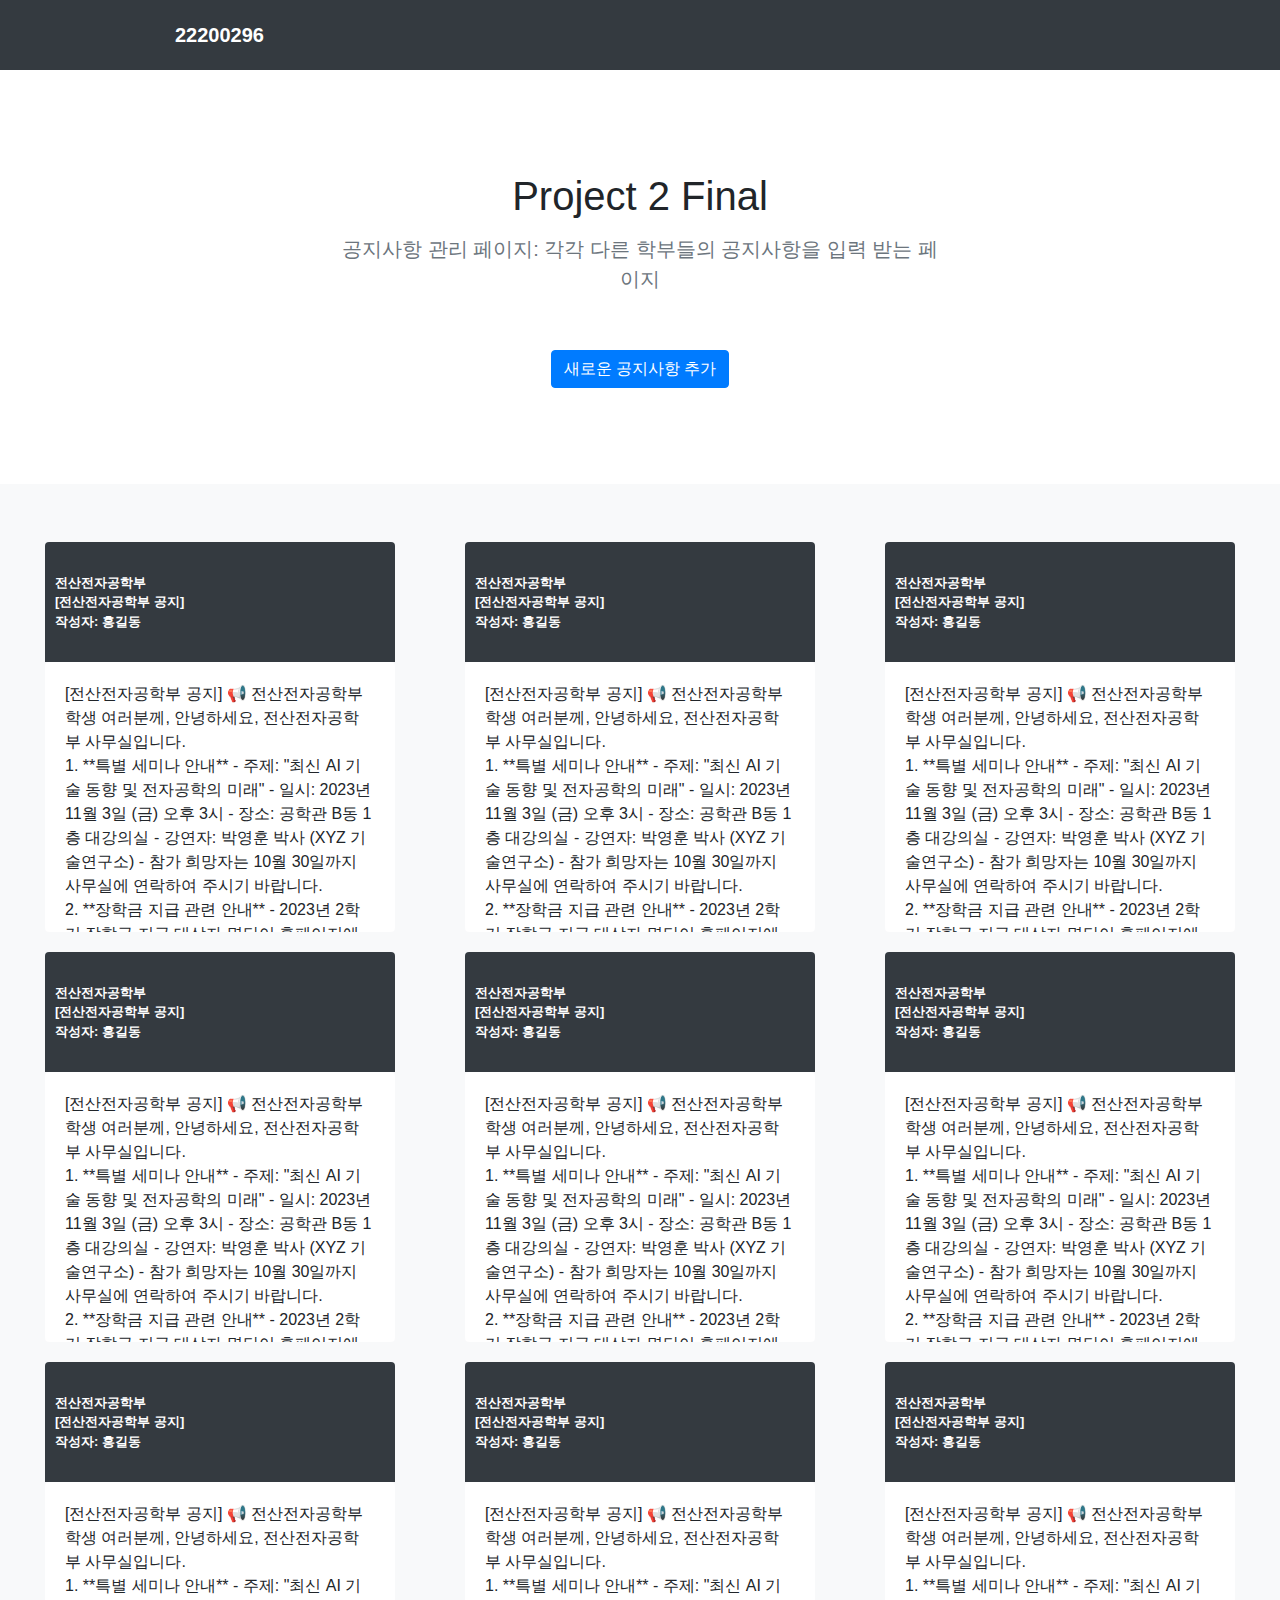
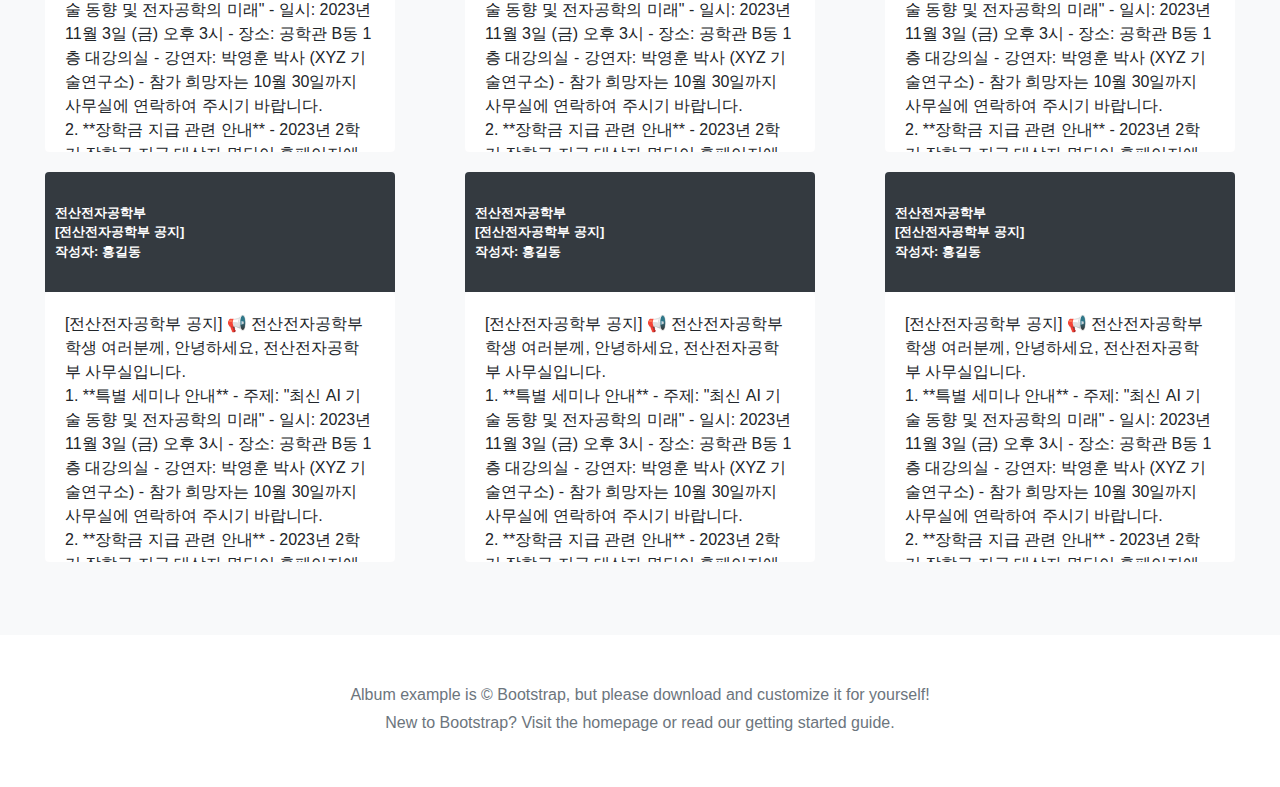
<file: index.html>
<!DOCTYPE html>
<html lang="en">
  <head>
    <meta charset="UTF-8" />
    <meta http-equiv="X-UA-Compatible" content="IE=edge" />
    <meta name="viewport" content="width=device-width, initial-scale=1.0" />
    <title>Project 2</title>
  </head>
  <link rel="stylesheet" href="mycss.css" />
  <body>
    <div>
      <div id="header">
        <p onclick="location.href=`index.html`">22200296</p>
      </div>
      <div id="bodyContainer">
        <h1>Project 2 Final</h1>
        <p>
          공지사항 관리 페이지: 각각 다른 학부들의 공지사항을 입력 받는 페이지
        </p>
        <div style="height: 40px"></div>
        <div>
          <button class="btn_primary" onclick="location.href=`add.html`">
            새로운 공지사항 추가
          </button>
        </div>
      </div>
      <div id="cardBackground">
        <div id="cardRow">
          <div
            id="card"
            onclick="event.stopPropagation(); location.href='view.html'">
            <div id="cardTop">
              전산전자공학부
              <br />
              [전산전자공학부 공지]
              <br />
              작성자: 홍길동
            </div>
            <div id="cardBottom">
              [전산전자공학부 공지] 📢 전산전자공학부 학생 여러분께, 안녕하세요,
              전산전자공학부 사무실입니다.
              <br />1. **특별 세미나 안내** - 주제: "최신 AI 기술 동향 및
              전자공학의 미래" - 일시: 2023년 11월 3일 (금) 오후 3시 - 장소:
              공학관 B동 1층 대강의실 - 강연자: 박영훈 박사 (XYZ 기술연구소) -
              참가 희망자는 10월 30일까지 사무실에 연락하여 주시기 바랍니다.
              <br />2. **장학금 지급 관련 안내** - 2023년 2학기 장학금 지급
              대상자 명단이 홈페이지에 게시되었습니다. - 장학금은 11월 10일에
              학생들의 등록금 계좌로 입금될 예정입니다. <br />3. **전공 도서관
              이용 안내** - 최근 도서관에 새로 도입된 전공 서적 및 전자 자료들이
              많이 준비되었습니다. - 학습에 필요한 자료나 서적은 도서관
              홈페이지에서 검색 및 예약이 가능합니다. <br />4. **중간고사 일정**
              - 중간고사 기간: 2023년 10월 20일 ~ 10월 27일 - 과목별 시험 일정
              및 장소는 각 교과목 담당 교수님께서 공지해주실 예정입니다.
              <br />마지막으로, 학업에 있어서 어려움이나 궁금한 점이 있으시다면
              언제든지 사무실에 연락하셔서 상담 받으시기 바랍니다. 여러분의
              노력에 항상 응원의 마음을 담아 응원하겠습니다. 감사합니다.
              전산전자공학부 사무실 올림.
              <div id="cardButton">
                <p>9ms</p>
              </div>
            </div>
          </div>
          <div
            id="card"
            onclick="event.stopPropagation(); location.href='view.html'">
            <div id="cardTop">
              전산전자공학부
              <br />
              [전산전자공학부 공지]
              <br />
              작성자: 홍길동
            </div>
            <div id="cardBottom">
              [전산전자공학부 공지] 📢 전산전자공학부 학생 여러분께, 안녕하세요,
              전산전자공학부 사무실입니다.
              <br />1. **특별 세미나 안내** - 주제: "최신 AI 기술 동향 및
              전자공학의 미래" - 일시: 2023년 11월 3일 (금) 오후 3시 - 장소:
              공학관 B동 1층 대강의실 - 강연자: 박영훈 박사 (XYZ 기술연구소) -
              참가 희망자는 10월 30일까지 사무실에 연락하여 주시기 바랍니다.
              <br />2. **장학금 지급 관련 안내** - 2023년 2학기 장학금 지급
              대상자 명단이 홈페이지에 게시되었습니다. - 장학금은 11월 10일에
              학생들의 등록금 계좌로 입금될 예정입니다. <br />3. **전공 도서관
              이용 안내** - 최근 도서관에 새로 도입된 전공 서적 및 전자 자료들이
              많이 준비되었습니다. - 학습에 필요한 자료나 서적은 도서관
              홈페이지에서 검색 및 예약이 가능합니다. <br />4. **중간고사 일정**
              - 중간고사 기간: 2023년 10월 20일 ~ 10월 27일 - 과목별 시험 일정
              및 장소는 각 교과목 담당 교수님께서 공지해주실 예정입니다.
              <br />마지막으로, 학업에 있어서 어려움이나 궁금한 점이 있으시다면
              언제든지 사무실에 연락하셔서 상담 받으시기 바랍니다. 여러분의
              노력에 항상 응원의 마음을 담아 응원하겠습니다. 감사합니다.
              전산전자공학부 사무실 올림.
              <div id="cardButton">
                <p>9ms</p>
              </div>
            </div>
          </div>
          <div
            id="card"
            onclick="event.stopPropagation(); location.href='view.html'">
            <div id="cardTop">
              전산전자공학부
              <br />
              [전산전자공학부 공지]
              <br />
              작성자: 홍길동
            </div>
            <div id="cardBottom">
              [전산전자공학부 공지] 📢 전산전자공학부 학생 여러분께, 안녕하세요,
              전산전자공학부 사무실입니다.
              <br />1. **특별 세미나 안내** - 주제: "최신 AI 기술 동향 및
              전자공학의 미래" - 일시: 2023년 11월 3일 (금) 오후 3시 - 장소:
              공학관 B동 1층 대강의실 - 강연자: 박영훈 박사 (XYZ 기술연구소) -
              참가 희망자는 10월 30일까지 사무실에 연락하여 주시기 바랍니다.
              <br />2. **장학금 지급 관련 안내** - 2023년 2학기 장학금 지급
              대상자 명단이 홈페이지에 게시되었습니다. - 장학금은 11월 10일에
              학생들의 등록금 계좌로 입금될 예정입니다. <br />3. **전공 도서관
              이용 안내** - 최근 도서관에 새로 도입된 전공 서적 및 전자 자료들이
              많이 준비되었습니다. - 학습에 필요한 자료나 서적은 도서관
              홈페이지에서 검색 및 예약이 가능합니다. <br />4. **중간고사 일정**
              - 중간고사 기간: 2023년 10월 20일 ~ 10월 27일 - 과목별 시험 일정
              및 장소는 각 교과목 담당 교수님께서 공지해주실 예정입니다.
              <br />마지막으로, 학업에 있어서 어려움이나 궁금한 점이 있으시다면
              언제든지 사무실에 연락하셔서 상담 받으시기 바랍니다. 여러분의
              노력에 항상 응원의 마음을 담아 응원하겠습니다. 감사합니다.
              전산전자공학부 사무실 올림.
              <div id="cardButton">
                <p>9ms</p>
              </div>
            </div>
          </div>
          <div
            id="card"
            onclick="event.stopPropagation(); location.href='view.html'">
            <div id="cardTop">
              전산전자공학부
              <br />
              [전산전자공학부 공지]
              <br />
              작성자: 홍길동
            </div>
            <div id="cardBottom">
              [전산전자공학부 공지] 📢 전산전자공학부 학생 여러분께, 안녕하세요,
              전산전자공학부 사무실입니다.
              <br />1. **특별 세미나 안내** - 주제: "최신 AI 기술 동향 및
              전자공학의 미래" - 일시: 2023년 11월 3일 (금) 오후 3시 - 장소:
              공학관 B동 1층 대강의실 - 강연자: 박영훈 박사 (XYZ 기술연구소) -
              참가 희망자는 10월 30일까지 사무실에 연락하여 주시기 바랍니다.
              <br />2. **장학금 지급 관련 안내** - 2023년 2학기 장학금 지급
              대상자 명단이 홈페이지에 게시되었습니다. - 장학금은 11월 10일에
              학생들의 등록금 계좌로 입금될 예정입니다. <br />3. **전공 도서관
              이용 안내** - 최근 도서관에 새로 도입된 전공 서적 및 전자 자료들이
              많이 준비되었습니다. - 학습에 필요한 자료나 서적은 도서관
              홈페이지에서 검색 및 예약이 가능합니다. <br />4. **중간고사 일정**
              - 중간고사 기간: 2023년 10월 20일 ~ 10월 27일 - 과목별 시험 일정
              및 장소는 각 교과목 담당 교수님께서 공지해주실 예정입니다.
              <br />마지막으로, 학업에 있어서 어려움이나 궁금한 점이 있으시다면
              언제든지 사무실에 연락하셔서 상담 받으시기 바랍니다. 여러분의
              노력에 항상 응원의 마음을 담아 응원하겠습니다. 감사합니다.
              전산전자공학부 사무실 올림.
              <div id="cardButton">
                <p>9ms</p>
              </div>
            </div>
          </div>
          <div
            id="card"
            onclick="event.stopPropagation(); location.href='view.html'">
            <div id="cardTop">
              전산전자공학부
              <br />
              [전산전자공학부 공지]
              <br />
              작성자: 홍길동
            </div>
            <div id="cardBottom">
              [전산전자공학부 공지] 📢 전산전자공학부 학생 여러분께, 안녕하세요,
              전산전자공학부 사무실입니다.
              <br />1. **특별 세미나 안내** - 주제: "최신 AI 기술 동향 및
              전자공학의 미래" - 일시: 2023년 11월 3일 (금) 오후 3시 - 장소:
              공학관 B동 1층 대강의실 - 강연자: 박영훈 박사 (XYZ 기술연구소) -
              참가 희망자는 10월 30일까지 사무실에 연락하여 주시기 바랍니다.
              <br />2. **장학금 지급 관련 안내** - 2023년 2학기 장학금 지급
              대상자 명단이 홈페이지에 게시되었습니다. - 장학금은 11월 10일에
              학생들의 등록금 계좌로 입금될 예정입니다. <br />3. **전공 도서관
              이용 안내** - 최근 도서관에 새로 도입된 전공 서적 및 전자 자료들이
              많이 준비되었습니다. - 학습에 필요한 자료나 서적은 도서관
              홈페이지에서 검색 및 예약이 가능합니다. <br />4. **중간고사 일정**
              - 중간고사 기간: 2023년 10월 20일 ~ 10월 27일 - 과목별 시험 일정
              및 장소는 각 교과목 담당 교수님께서 공지해주실 예정입니다.
              <br />마지막으로, 학업에 있어서 어려움이나 궁금한 점이 있으시다면
              언제든지 사무실에 연락하셔서 상담 받으시기 바랍니다. 여러분의
              노력에 항상 응원의 마음을 담아 응원하겠습니다. 감사합니다.
              전산전자공학부 사무실 올림.
              <div id="cardButton">
                <p>9ms</p>
              </div>
            </div>
          </div>
          <div
            id="card"
            onclick="event.stopPropagation(); location.href='view.html'">
            <div id="cardTop">
              전산전자공학부
              <br />
              [전산전자공학부 공지]
              <br />
              작성자: 홍길동
            </div>
            <div id="cardBottom">
              [전산전자공학부 공지] 📢 전산전자공학부 학생 여러분께, 안녕하세요,
              전산전자공학부 사무실입니다.
              <br />1. **특별 세미나 안내** - 주제: "최신 AI 기술 동향 및
              전자공학의 미래" - 일시: 2023년 11월 3일 (금) 오후 3시 - 장소:
              공학관 B동 1층 대강의실 - 강연자: 박영훈 박사 (XYZ 기술연구소) -
              참가 희망자는 10월 30일까지 사무실에 연락하여 주시기 바랍니다.
              <br />2. **장학금 지급 관련 안내** - 2023년 2학기 장학금 지급
              대상자 명단이 홈페이지에 게시되었습니다. - 장학금은 11월 10일에
              학생들의 등록금 계좌로 입금될 예정입니다. <br />3. **전공 도서관
              이용 안내** - 최근 도서관에 새로 도입된 전공 서적 및 전자 자료들이
              많이 준비되었습니다. - 학습에 필요한 자료나 서적은 도서관
              홈페이지에서 검색 및 예약이 가능합니다. <br />4. **중간고사 일정**
              - 중간고사 기간: 2023년 10월 20일 ~ 10월 27일 - 과목별 시험 일정
              및 장소는 각 교과목 담당 교수님께서 공지해주실 예정입니다.
              <br />마지막으로, 학업에 있어서 어려움이나 궁금한 점이 있으시다면
              언제든지 사무실에 연락하셔서 상담 받으시기 바랍니다. 여러분의
              노력에 항상 응원의 마음을 담아 응원하겠습니다. 감사합니다.
              전산전자공학부 사무실 올림.
              <div id="cardButton">
                <p>9ms</p>
              </div>
            </div>
          </div>
          <div
            id="card"
            onclick="event.stopPropagation(); location.href='view.html'">
            <div id="cardTop">
              전산전자공학부
              <br />
              [전산전자공학부 공지]
              <br />
              작성자: 홍길동
            </div>
            <div id="cardBottom">
              [전산전자공학부 공지] 📢 전산전자공학부 학생 여러분께, 안녕하세요,
              전산전자공학부 사무실입니다.
              <br />1. **특별 세미나 안내** - 주제: "최신 AI 기술 동향 및
              전자공학의 미래" - 일시: 2023년 11월 3일 (금) 오후 3시 - 장소:
              공학관 B동 1층 대강의실 - 강연자: 박영훈 박사 (XYZ 기술연구소) -
              참가 희망자는 10월 30일까지 사무실에 연락하여 주시기 바랍니다.
              <br />2. **장학금 지급 관련 안내** - 2023년 2학기 장학금 지급
              대상자 명단이 홈페이지에 게시되었습니다. - 장학금은 11월 10일에
              학생들의 등록금 계좌로 입금될 예정입니다. <br />3. **전공 도서관
              이용 안내** - 최근 도서관에 새로 도입된 전공 서적 및 전자 자료들이
              많이 준비되었습니다. - 학습에 필요한 자료나 서적은 도서관
              홈페이지에서 검색 및 예약이 가능합니다. <br />4. **중간고사 일정**
              - 중간고사 기간: 2023년 10월 20일 ~ 10월 27일 - 과목별 시험 일정
              및 장소는 각 교과목 담당 교수님께서 공지해주실 예정입니다.
              <br />마지막으로, 학업에 있어서 어려움이나 궁금한 점이 있으시다면
              언제든지 사무실에 연락하셔서 상담 받으시기 바랍니다. 여러분의
              노력에 항상 응원의 마음을 담아 응원하겠습니다. 감사합니다.
              전산전자공학부 사무실 올림.
              <div id="cardButton">
                <p>9ms</p>
              </div>
            </div>
          </div>
          <div
            id="card"
            onclick="event.stopPropagation(); location.href='view.html'">
            <div id="cardTop">
              전산전자공학부
              <br />
              [전산전자공학부 공지]
              <br />
              작성자: 홍길동
            </div>
            <div id="cardBottom">
              [전산전자공학부 공지] 📢 전산전자공학부 학생 여러분께, 안녕하세요,
              전산전자공학부 사무실입니다.
              <br />1. **특별 세미나 안내** - 주제: "최신 AI 기술 동향 및
              전자공학의 미래" - 일시: 2023년 11월 3일 (금) 오후 3시 - 장소:
              공학관 B동 1층 대강의실 - 강연자: 박영훈 박사 (XYZ 기술연구소) -
              참가 희망자는 10월 30일까지 사무실에 연락하여 주시기 바랍니다.
              <br />2. **장학금 지급 관련 안내** - 2023년 2학기 장학금 지급
              대상자 명단이 홈페이지에 게시되었습니다. - 장학금은 11월 10일에
              학생들의 등록금 계좌로 입금될 예정입니다. <br />3. **전공 도서관
              이용 안내** - 최근 도서관에 새로 도입된 전공 서적 및 전자 자료들이
              많이 준비되었습니다. - 학습에 필요한 자료나 서적은 도서관
              홈페이지에서 검색 및 예약이 가능합니다. <br />4. **중간고사 일정**
              - 중간고사 기간: 2023년 10월 20일 ~ 10월 27일 - 과목별 시험 일정
              및 장소는 각 교과목 담당 교수님께서 공지해주실 예정입니다.
              <br />마지막으로, 학업에 있어서 어려움이나 궁금한 점이 있으시다면
              언제든지 사무실에 연락하셔서 상담 받으시기 바랍니다. 여러분의
              노력에 항상 응원의 마음을 담아 응원하겠습니다. 감사합니다.
              전산전자공학부 사무실 올림.
              <div id="cardButton">
                <p>9ms</p>
              </div>
            </div>
          </div>
          <div
            id="card"
            onclick="event.stopPropagation(); location.href='view.html'">
            <div id="cardTop">
              전산전자공학부
              <br />
              [전산전자공학부 공지]
              <br />
              작성자: 홍길동
            </div>
            <div id="cardBottom">
              [전산전자공학부 공지] 📢 전산전자공학부 학생 여러분께, 안녕하세요,
              전산전자공학부 사무실입니다.
              <br />1. **특별 세미나 안내** - 주제: "최신 AI 기술 동향 및
              전자공학의 미래" - 일시: 2023년 11월 3일 (금) 오후 3시 - 장소:
              공학관 B동 1층 대강의실 - 강연자: 박영훈 박사 (XYZ 기술연구소) -
              참가 희망자는 10월 30일까지 사무실에 연락하여 주시기 바랍니다.
              <br />2. **장학금 지급 관련 안내** - 2023년 2학기 장학금 지급
              대상자 명단이 홈페이지에 게시되었습니다. - 장학금은 11월 10일에
              학생들의 등록금 계좌로 입금될 예정입니다. <br />3. **전공 도서관
              이용 안내** - 최근 도서관에 새로 도입된 전공 서적 및 전자 자료들이
              많이 준비되었습니다. - 학습에 필요한 자료나 서적은 도서관
              홈페이지에서 검색 및 예약이 가능합니다. <br />4. **중간고사 일정**
              - 중간고사 기간: 2023년 10월 20일 ~ 10월 27일 - 과목별 시험 일정
              및 장소는 각 교과목 담당 교수님께서 공지해주실 예정입니다.
              <br />마지막으로, 학업에 있어서 어려움이나 궁금한 점이 있으시다면
              언제든지 사무실에 연락하셔서 상담 받으시기 바랍니다. 여러분의
              노력에 항상 응원의 마음을 담아 응원하겠습니다. 감사합니다.
              전산전자공학부 사무실 올림.
              <div id="cardButton">
                <p>9ms</p>
              </div>
            </div>
          </div>
          <div
            id="card"
            onclick="event.stopPropagation(); location.href='view.html'">
            <div id="cardTop">
              전산전자공학부
              <br />
              [전산전자공학부 공지]
              <br />
              작성자: 홍길동
            </div>
            <div id="cardBottom">
              [전산전자공학부 공지] 📢 전산전자공학부 학생 여러분께, 안녕하세요,
              전산전자공학부 사무실입니다.
              <br />1. **특별 세미나 안내** - 주제: "최신 AI 기술 동향 및
              전자공학의 미래" - 일시: 2023년 11월 3일 (금) 오후 3시 - 장소:
              공학관 B동 1층 대강의실 - 강연자: 박영훈 박사 (XYZ 기술연구소) -
              참가 희망자는 10월 30일까지 사무실에 연락하여 주시기 바랍니다.
              <br />2. **장학금 지급 관련 안내** - 2023년 2학기 장학금 지급
              대상자 명단이 홈페이지에 게시되었습니다. - 장학금은 11월 10일에
              학생들의 등록금 계좌로 입금될 예정입니다. <br />3. **전공 도서관
              이용 안내** - 최근 도서관에 새로 도입된 전공 서적 및 전자 자료들이
              많이 준비되었습니다. - 학습에 필요한 자료나 서적은 도서관
              홈페이지에서 검색 및 예약이 가능합니다. <br />4. **중간고사 일정**
              - 중간고사 기간: 2023년 10월 20일 ~ 10월 27일 - 과목별 시험 일정
              및 장소는 각 교과목 담당 교수님께서 공지해주실 예정입니다.
              <br />마지막으로, 학업에 있어서 어려움이나 궁금한 점이 있으시다면
              언제든지 사무실에 연락하셔서 상담 받으시기 바랍니다. 여러분의
              노력에 항상 응원의 마음을 담아 응원하겠습니다. 감사합니다.
              전산전자공학부 사무실 올림.
              <div id="cardButton">
                <p>9ms</p>
              </div>
            </div>
          </div>
          <div
            id="card"
            onclick="event.stopPropagation(); location.href='view.html'">
            <div id="cardTop">
              전산전자공학부
              <br />
              [전산전자공학부 공지]
              <br />
              작성자: 홍길동
            </div>
            <div id="cardBottom">
              [전산전자공학부 공지] 📢 전산전자공학부 학생 여러분께, 안녕하세요,
              전산전자공학부 사무실입니다.
              <br />1. **특별 세미나 안내** - 주제: "최신 AI 기술 동향 및
              전자공학의 미래" - 일시: 2023년 11월 3일 (금) 오후 3시 - 장소:
              공학관 B동 1층 대강의실 - 강연자: 박영훈 박사 (XYZ 기술연구소) -
              참가 희망자는 10월 30일까지 사무실에 연락하여 주시기 바랍니다.
              <br />2. **장학금 지급 관련 안내** - 2023년 2학기 장학금 지급
              대상자 명단이 홈페이지에 게시되었습니다. - 장학금은 11월 10일에
              학생들의 등록금 계좌로 입금될 예정입니다. <br />3. **전공 도서관
              이용 안내** - 최근 도서관에 새로 도입된 전공 서적 및 전자 자료들이
              많이 준비되었습니다. - 학습에 필요한 자료나 서적은 도서관
              홈페이지에서 검색 및 예약이 가능합니다. <br />4. **중간고사 일정**
              - 중간고사 기간: 2023년 10월 20일 ~ 10월 27일 - 과목별 시험 일정
              및 장소는 각 교과목 담당 교수님께서 공지해주실 예정입니다.
              <br />마지막으로, 학업에 있어서 어려움이나 궁금한 점이 있으시다면
              언제든지 사무실에 연락하셔서 상담 받으시기 바랍니다. 여러분의
              노력에 항상 응원의 마음을 담아 응원하겠습니다. 감사합니다.
              전산전자공학부 사무실 올림.
              <div id="cardButton">
                <p>9ms</p>
              </div>
            </div>
          </div>
          <div
            id="card"
            onclick="event.stopPropagation(); location.href='view.html'">
            <div id="cardTop">
              전산전자공학부
              <br />
              [전산전자공학부 공지]
              <br />
              작성자: 홍길동
            </div>
            <div id="cardBottom">
              [전산전자공학부 공지] 📢 전산전자공학부 학생 여러분께, 안녕하세요,
              전산전자공학부 사무실입니다.
              <br />1. **특별 세미나 안내** - 주제: "최신 AI 기술 동향 및
              전자공학의 미래" - 일시: 2023년 11월 3일 (금) 오후 3시 - 장소:
              공학관 B동 1층 대강의실 - 강연자: 박영훈 박사 (XYZ 기술연구소) -
              참가 희망자는 10월 30일까지 사무실에 연락하여 주시기 바랍니다.
              <br />2. **장학금 지급 관련 안내** - 2023년 2학기 장학금 지급
              대상자 명단이 홈페이지에 게시되었습니다. - 장학금은 11월 10일에
              학생들의 등록금 계좌로 입금될 예정입니다. <br />3. **전공 도서관
              이용 안내** - 최근 도서관에 새로 도입된 전공 서적 및 전자 자료들이
              많이 준비되었습니다. - 학습에 필요한 자료나 서적은 도서관
              홈페이지에서 검색 및 예약이 가능합니다. <br />4. **중간고사 일정**
              - 중간고사 기간: 2023년 10월 20일 ~ 10월 27일 - 과목별 시험 일정
              및 장소는 각 교과목 담당 교수님께서 공지해주실 예정입니다.
              <br />마지막으로, 학업에 있어서 어려움이나 궁금한 점이 있으시다면
              언제든지 사무실에 연락하셔서 상담 받으시기 바랍니다. 여러분의
              노력에 항상 응원의 마음을 담아 응원하겠습니다. 감사합니다.
              전산전자공학부 사무실 올림.
              <div id="cardButton">
                <p>9ms</p>
              </div>
            </div>
          </div>
        </div>
      </div>
      <footer>
        <p>
          Album example is © Bootstrap, but please download and customize it for
          yourself!
        </p>
        <p>
          New to Bootstrap? Visit the homepage or read our getting started
          guide.
        </p>
      </footer>
    </div>
  </body>
</html>
</file>
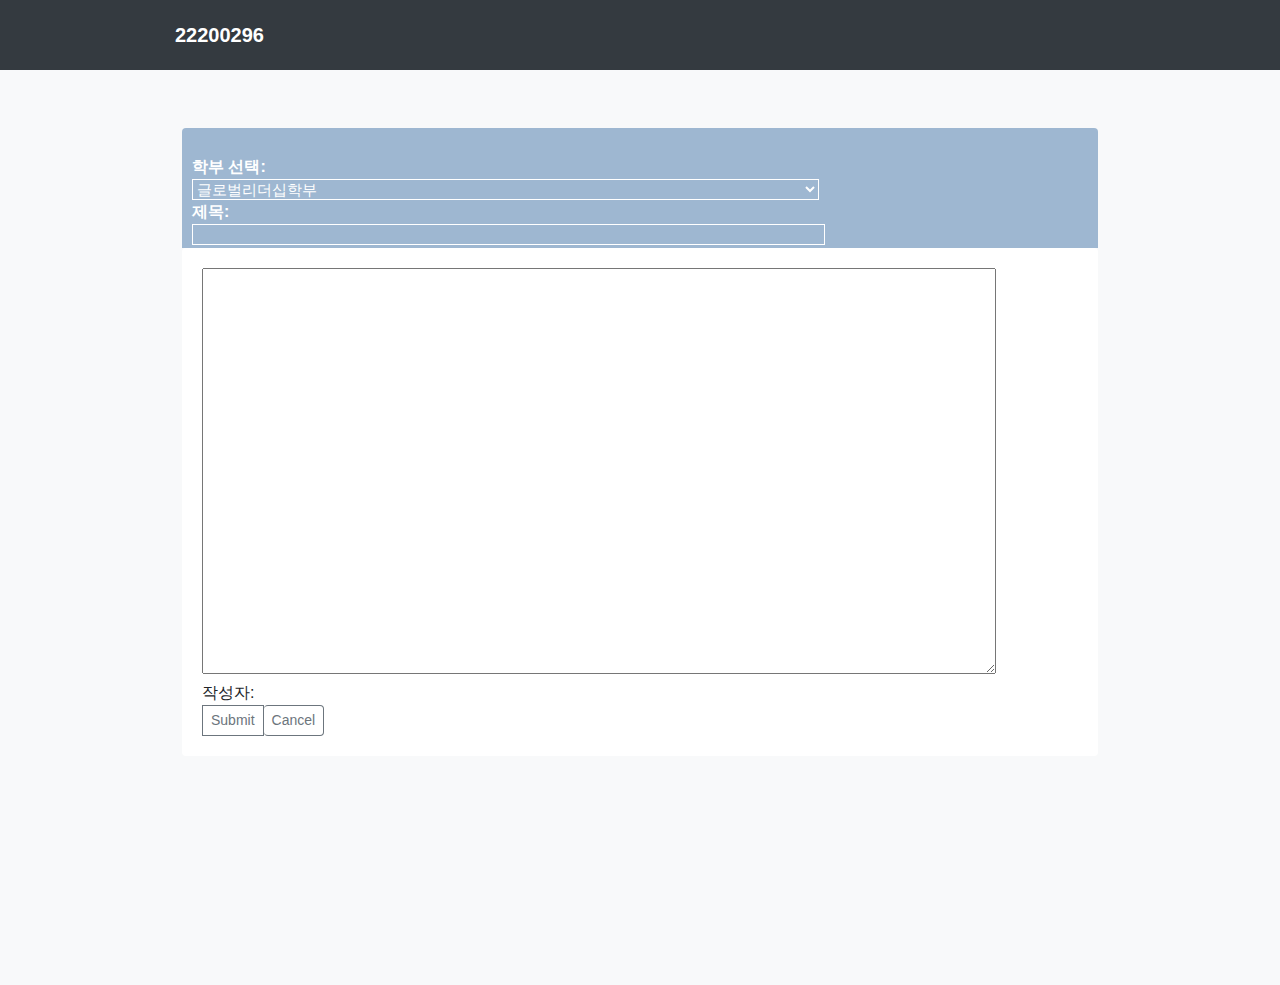
<file: add.html>
<!DOCTYPE html>
<html lang="en">
  <head>
    <meta charset="UTF-8" />
    <meta http-equiv="X-UA-Compatible" content="IE=edge" />
    <meta name="viewport" content="width=device-width, initial-scale=1.0" />
    <title>add</title>
  </head>
  <link rel="stylesheet" href="mycss.css" />
  <script>
 function validateForm() {
    let title = document.getElementById('noticeTitle').value;
    let department = document.querySelector('select[name="department"]').value;
    let context = document.getElementById('cardViewContext').value;

    if (!title.trim() || !department || !context.trim()) {
        window.alert("제목, 학부, 내용을 모두 입력해주세요!");
        return false;
    }

    let addNotice = window.confirm("해당 공지사항을 저장할까요?");
    if(addNotice){
        window.location.href = `index.html`;
        return false;  
    } else {
        return false;
    }
}

   </script>
  <body>
    <div>
      <div id="header">
        <p onclick="location.href=`index.html`">22200296</p>
      </div>
      <div id="cardViewBackground">
        <form id="cardView" action="submit_path_here" method="post" onsubmit="return validateForm();">
          <div id="cardViewTop">
            <br />
            학부 선택:
            <select name="department">
              <option value="1">글로벌리더십학부</option>
              <option value="2">국제어문학부</option>
              <option value="3">경영경제학부</option>
              <option value="4">법학부</option>
              <option value="5">커뮤니케이션학부</option>
              <option value="6">공간환경시스템공학부</option>
              <option value="7">기계제어공학부</option>
              <option value="8">콘텐츠융합디자인학부</option>
              <option value="9">생명과학부</option>
              <option value="10">전산전자공학부</option>
              <option value="11">상담심리사회복지학부</option>
              <option value="12">ICT창업학부</option>
            </select>
            제목:
            <input
              id="noticeTitle"
              type="text"
              value="" />
          </div>
          <div id="cardViewBottom">
            <textarea id="cardViewContext"></textarea>
            <br/>
            <label for="author">
              작성자: </label>
            <input type="text" id="author" name="author" value="익명">
            <div id="cardButton">
              <div id="editBtn">
                <input type="submit" id="cardButtonLeft" value="Submit">
            <button type="button" id="cardButtonRight" onclick="location.href=`index.html`">Cancel</button>
              </div>
            
            </div>
          </form>
        </div>
      </div>
    </div>
  </body>
</html>
</file>
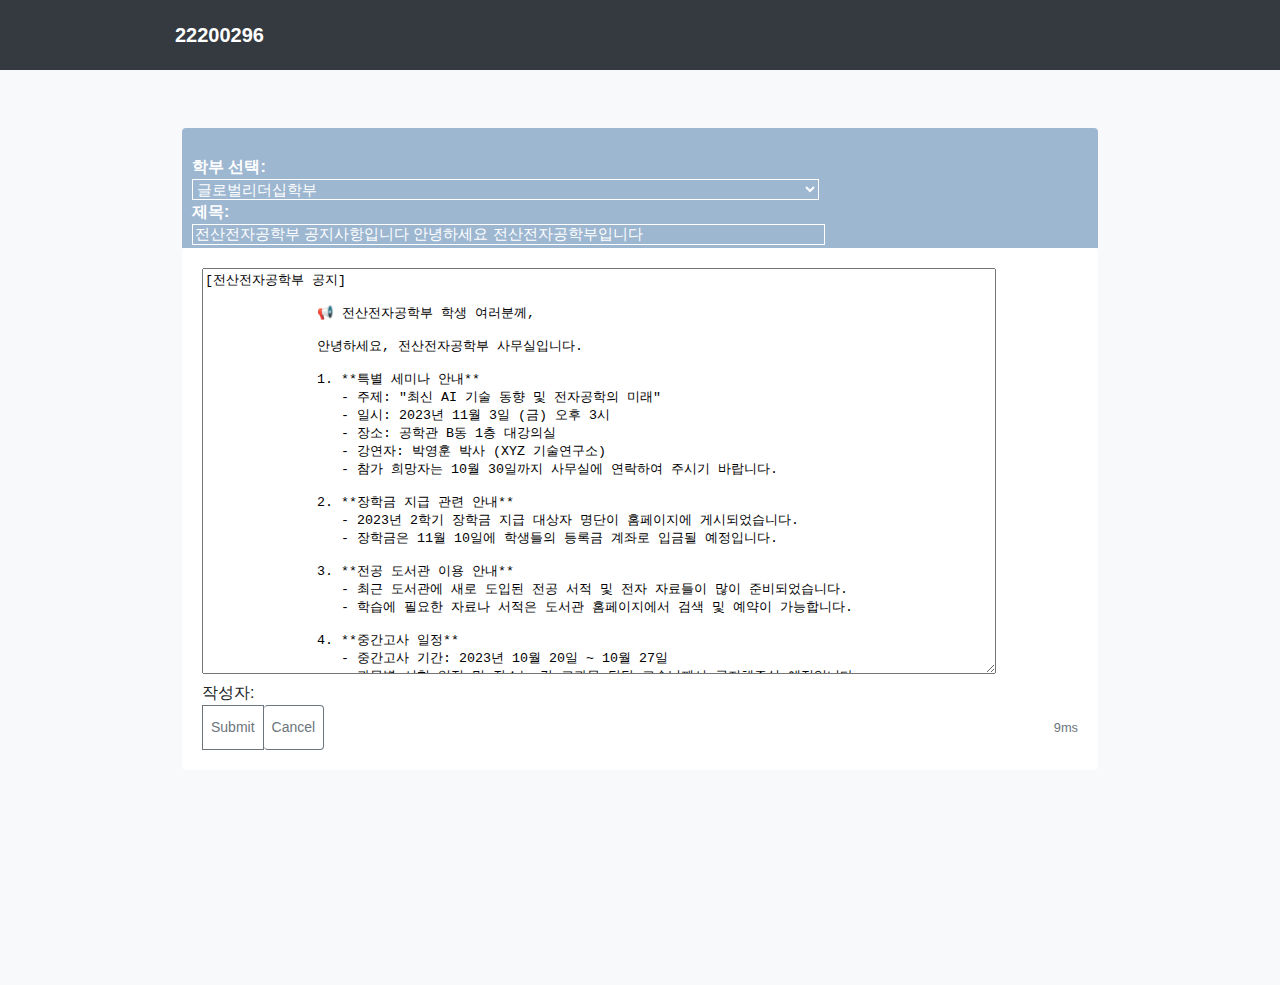
<file: edit.html>
<!DOCTYPE html>
<html lang="en">
  <head>
    <meta charset="UTF-8" />
    <meta http-equiv="X-UA-Compatible" content="IE=edge" />
    <meta name="viewport" content="width=device-width, initial-scale=1.0" />
    <title>edit</title>
  </head>
  <link rel="stylesheet" href="mycss.css" />
  <script>
   function validateForm() {
    let title = document.getElementById('noticeTitle').value;
    let department = document.querySelector('select[name="department"]').value;
    let context = document.getElementById('cardViewContext').value;

    if (!title.trim() || !department || !context.trim()) {
        window.alert("제목, 학부, 내용을 모두 입력해주세요!");
        return false;
    }
    let editNotice = window.confirm("해당 공지사항을 수정할까요?");
    if(editNotice){
        window.location.href = `view.html`;
        return false;  
    } else {
        return false;
    }
}
  </script>
  <body>
    <div>
      <div id="header">
        <p onclick="location.href=`index.html`">22200296</p>
      </div>
      <div id="cardViewBackground">
        <form id="cardView" action="submit_path_here" method="post" onsubmit="return validateForm();">
          <div id="cardViewTop">
            <br />
            학부 선택:
            <select name="department">
              <option value="1">글로벌리더십학부</option>
              <option value="2">국제어문학부</option>
              <option value="3">경영경제학부</option>
              <option value="4">법학부</option>
              <option value="5">커뮤니케이션학부</option>
              <option value="6">공간환경시스템공학부</option>
              <option value="7">기계제어공학부</option>
              <option value="8">콘텐츠융합디자인학부</option>
              <option value="9">생명과학부</option>
              <option value="10">전산전자공학부</option>
              <option value="11">상담심리사회복지학부</option>
              <option value="12">ICT창업학부</option>
            </select>
            제목:
            <input
              id="noticeTitle"
              type="text"
              value="전산전자공학부 공지사항입니다 안녕하세요 전산전자공학부입니다" />
          </div>
          <div id="cardViewBottom">
            <textarea id="cardViewContext">[전산전자공학부 공지]

              📢 전산전자공학부 학생 여러분께,
              
              안녕하세요, 전산전자공학부 사무실입니다.
              
              1. **특별 세미나 안내**
                 - 주제: "최신 AI 기술 동향 및 전자공학의 미래"
                 - 일시: 2023년 11월 3일 (금) 오후 3시
                 - 장소: 공학관 B동 1층 대강의실
                 - 강연자: 박영훈 박사 (XYZ 기술연구소)
                 - 참가 희망자는 10월 30일까지 사무실에 연락하여 주시기 바랍니다.
              
              2. **장학금 지급 관련 안내**
                 - 2023년 2학기 장학금 지급 대상자 명단이 홈페이지에 게시되었습니다.
                 - 장학금은 11월 10일에 학생들의 등록금 계좌로 입금될 예정입니다.
                 
              3. **전공 도서관 이용 안내**
                 - 최근 도서관에 새로 도입된 전공 서적 및 전자 자료들이 많이 준비되었습니다. 
                 - 학습에 필요한 자료나 서적은 도서관 홈페이지에서 검색 및 예약이 가능합니다.
              
              4. **중간고사 일정**
                 - 중간고사 기간: 2023년 10월 20일 ~ 10월 27일
                 - 과목별 시험 일정 및 장소는 각 교과목 담당 교수님께서 공지해주실 예정입니다.
              
              마지막으로, 학업에 있어서 어려움이나 궁금한 점이 있으시다면 언제든지 사무실에 연락하셔서 상담 받으시기 바랍니다. 여러분의 노력에 항상 응원의 마음을 담아 응원하겠습니다. 
              
              감사합니다.
              
              전산전자공학부 사무실 올림.</textarea>
            <br/>
            <label for="author">
              작성자: </label>
            <input type="text" id="author" name="author" value="익명">
            <div id="cardButton">
              <div id="editBtn">
                <input type="submit" id="cardButtonLeft" value="Submit">
                <button type="button" id="cardButtonRight" onclick="location.href=`index.html`">Cancel</button>
              </div>
              <p>9ms</p>
            </div>
          </form>
        </div>
      </div>
    </div>
  </body>
</html>
</file>
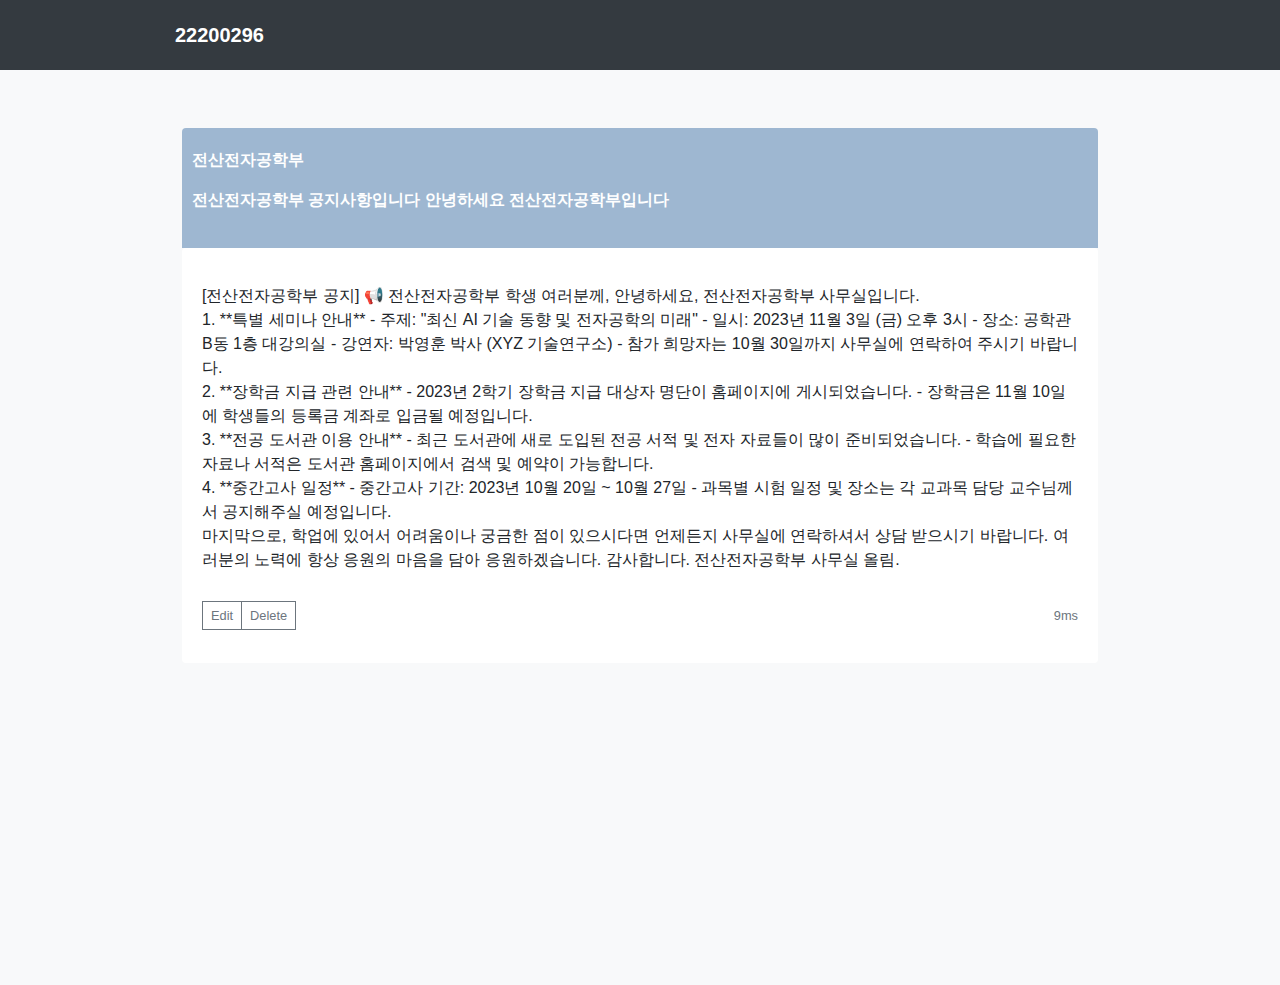
<file: view.html>
<!DOCTYPE html>
<html lang="en">
  <head>
    <meta charset="UTF-8" />
    <meta http-equiv="X-UA-Compatible" content="IE=edge" />
    <meta name="viewport" content="width=device-width, initial-scale=1.0" />
    <title>view</title>
  </head>
  <link rel="stylesheet" href="mycss.css" />
  <script>
    function deleteNotice() {
      let deleteNotice = window.confirm("해당 공지사항을 삭제할까요?");
      if (deleteNotice) {
        window.alert("해당 공지사항을 삭제하였습니다.");
        window.location.href = `index.html`;
      }
    }
  </script>
  <body>
    <div>
      <div id="header">
        <p onclick="location.href=`index.html`">22200296</p>
      </div>
      <div id="cardViewBackground">
        <div id="cardView">
          <div id="cardViewTop">
            전산전자공학부
            <br />
            <p id="noticeTitle">
              전산전자공학부 공지사항입니다 안녕하세요 전산전자공학부입니다
            </p>
          </div>
          <div id="cardViewBottom">
            <p id="cardViewContext">
              [전산전자공학부 공지] 📢 전산전자공학부 학생 여러분께, 안녕하세요,
              전산전자공학부 사무실입니다.
              <br />1. **특별 세미나 안내** - 주제: "최신 AI 기술 동향 및
              전자공학의 미래" - 일시: 2023년 11월 3일 (금) 오후 3시 - 장소:
              공학관 B동 1층 대강의실 - 강연자: 박영훈 박사 (XYZ 기술연구소) -
              참가 희망자는 10월 30일까지 사무실에 연락하여 주시기 바랍니다.
              <br />2. **장학금 지급 관련 안내** - 2023년 2학기 장학금 지급
              대상자 명단이 홈페이지에 게시되었습니다. - 장학금은 11월 10일에
              학생들의 등록금 계좌로 입금될 예정입니다. <br />3. **전공 도서관
              이용 안내** - 최근 도서관에 새로 도입된 전공 서적 및 전자 자료들이
              많이 준비되었습니다. - 학습에 필요한 자료나 서적은 도서관
              홈페이지에서 검색 및 예약이 가능합니다. <br />4. **중간고사 일정**
              - 중간고사 기간: 2023년 10월 20일 ~ 10월 27일 - 과목별 시험 일정
              및 장소는 각 교과목 담당 교수님께서 공지해주실 예정입니다.
              <br />마지막으로, 학업에 있어서 어려움이나 궁금한 점이 있으시다면
              언제든지 사무실에 연락하셔서 상담 받으시기 바랍니다. 여러분의
              노력에 항상 응원의 마음을 담아 응원하겠습니다. 감사합니다.
              전산전자공학부 사무실 올림.
            </p>
            <div id="cardButton">
              <div id="editBtn">
                <p
                  id="cardButtonLeft"
                  onclick="event.stopPropagation(); location.href='edit.html'">
                  Edit
                </p>
                <p id="cardButtonRight" onclick="deleteNotice()">Delete</p>
              </div>
              <p>9ms</p>
            </div>
          </div>
        </div>
      </div>
    </div>
  </body>
</html>
</file>
<file: mycss.css>
body {
  margin: 0;
  font-family: -apple-system, BlinkMacSystemFont, "Segoe UI", Roboto,
    "Helvetica Neue", Arial, sans-serif, "Apple Color Emoji", "Segoe UI Emoji",
    "Segoe UI Symbol";
  font-size: 1rem;
  font-weight: 400;
  line-height: 1.5;
  color: #212529;
  text-align: left;
  background-color: #fff;
}
#header {
  display: flex;
  align-items: center;
  background-color: #343a40;
  font-weight: bold;
  color: #fff;
  font-size: 20px;
  padding-left: 170px;
}
#header p {
  padding-left: 5px;
  cursor: pointer;
}
#bodyContainer {
  display: flex;
  flex-direction: column;
  align-content: center;
  justify-content: center;
  align-items: center;
  padding-top: 96px;
  padding-bottom: 96px;
}
#bodyContainer h1 {
  width: 610px;
  text-align: center;
  font-weight: 300;
  font-size: 40px;
  margin: 0;
  margin-bottom: 8px;
}
#bodyContainer p {
  width: 610px;
  text-align: center;
  margin: 0;
  color: #6c757d;
  font-size: 20px;
  font-weight: 300;
  margin-bottom: 16px;
}
button {
  display: inline-block;
  font-weight: 400;
  text-align: center;
  white-space: nowrap;
  vertical-align: middle;
  border: 1px solid transparent;
  padding: 6px 12px;
  font-size: 16px;
  line-height: 1.5;
  border-radius: 0.25rem;
  cursor: pointer;
}
.btn_primary {
  color: #fff;
  background-color: #007bff;
  border-color: #007bff;
}

#cardBackground {
  display: flex;
  padding-top: 48px;
  background-color: #f8f9fa;
  padding-bottom: 48px;
  justify-content: center;
  flex-direction: column;
}

#cardRow {
  display: flex;
  flex-direction: row;
  align-items: center;
  padding-bottom: 15px;
  flex-wrap: wrap;
  justify-content: space-evenly;
}
#card {
  width: fit-content;
  padding: 0px 15px;
  border-radius: 0.25rem;
  margin: 10px 10px;
  cursor: pointer;
}
#cardTop {
  display: flex;
  width: 330px;
  height: 100px;
  padding: 10px 10px;
  background-color: #343a40;
  font-weight: bold;
  font-size: 13px;
  color: #fff;
  align-items: center;

  border-start-start-radius: 0.25rem;
  border-top-right-radius: 0.25rem;
  white-space: normal;
}
#cardBottom {
  background-color: #fff;
  width: 310px;
  height: 230px;
  padding: 20px;
  border-radius: 0.25rem;
  overflow: scroll;
}
#cardButton {
  display: flex;
  flex-direction: row;
  justify-content: space-between;
}
#cardButtonLeft {
  border: 1px solid;
  border-color: #212529;
  padding: 0.25rem 0.5rem;
  font-size: 0.875rem;
  line-height: 1.5;
  color: #6c757d;
  background-color: transparent;
  background-image: none;
  border-color: #6c757d;
  cursor: pointer;
}
#cardButtonRight {
  border: 1px solid;
  border-color: #212529;
  padding: 0.25rem 0.5rem;
  font-size: 0.875rem;
  line-height: 1.5;
  color: #6c757d;
  background-color: transparent;
  background-image: none;
  border-color: #6c757d;
  border-left: 0;
  cursor: pointer;
}
#editBtn {
  display: flex;
}
#cardButton p {
  text-align: center;
  display: flex;
  color: #6c757d;
  font-size: 80%;
  font-weight: 400;
  align-items: center;
}
footer {
  display: flex;
  color: #6c757d;
  padding-top: 3rem;
  padding-bottom: 3rem;
  width: 100%;
  justify-content: center;
  flex-direction: column;
  align-items: center;
}
footer p {
  margin-top: 0;
  margin-bottom: 0.25rem;
}
#cardView {
  display: flex;
  justify-content: center;
  width: 100%;
  padding: 0px 15px;
  border-radius: 0.25rem;
  margin: 10px 10px;
  flex-direction: column;
  align-items: center;
}
#cardViewBackground {
  display: flex;
  height: 91vh;
  padding-top: 48px;
  background-color: #f8f9fa;
  padding-bottom: 48px;
  flex-direction: column;
  align-items: center;
}

#cardViewTop {
  display: flex;
  width: 70%;
  height: 100px;
  padding: 10px 10px;
  background-color: hsl(211, 36%, 72%);
  font-weight: bold;
  color: #fff;
  border-start-start-radius: 0.25rem;
  border-top-right-radius: 0.25rem;
  white-space: normal;
  justify-content: center;
  flex-direction: column;
}
#cardViewBottom {
  background-color: #fff;
  width: calc(70% - 20px);
  height: fit-content;
  padding: 20px;
  border-radius: 0.25rem;
}
#cardViewContext {
  height: fit-content;
}
#cardViewTop select,
input,
option {
  width: 70%;
  background: transparent;
  color: #fff;
  font-size: 15px;
  border: 1px solid #fff;
}
#cardViewBottom textarea {
  width: 90%;
  height: 400px;
}

@media (min-width: 769px) and (max-width: 1200px) {
  #header {
    padding-left: 60px;
    font-size: 18px;
  }

  #bodyContainer {
    padding-top: 70px;
    padding-bottom: 70px;
  }

  #bodyContainer h1 {
    font-size: 34px;
    width: 80%;
  }

  #bodyContainer p {
    font-size: 18px;
    width: 80%;
  }

  button {
    padding: 5px 10px;
    font-size: 15px;
  }

  #cardRow {
    display: flex;
    flex-wrap: wrap;
    justify-content: space-around;
  }

  #card {
    flex: 1;
    max-width: calc(33.33% - 20px); /* 3개의 카드, 각 카드에 10px의 여백 */
    margin: 10px;
    cursor: pointer;
  }
}

@media (max-width: 768px) {
  #header {
    padding-left: 30px;
    font-size: 16px;
  }

  #bodyContainer {
    padding-top: 48px;
    padding-bottom: 48px;
  }

  #bodyContainer h1 {
    font-size: 28px;
    width: auto;
  }

  #bodyContainer p {
    font-size: 16px;
    width: auto;
  }

  button {
    padding: 4px 8px;
    font-size: 14px;
  }

  #cardRow {
    display: flex;
    flex-direction: column;
    align-items: center;
  }

  #card {
    display: flex;
    width: 90%;
    margin: 10px 5%;
    cursor: pointer;
  }
  #cardTop {
    display: flex;
    width: 330px;
    height: 250px;
    padding: 10px 10px;
    background-color: #783a40;
    font-weight: bold;
    color: #fff;
    align-items: center;
    justify-content: center;
    border-start-start-radius: 0.25rem;
    border-top-right-radius: 0.25rem;
    white-space: normal;
  }
}
</file>
